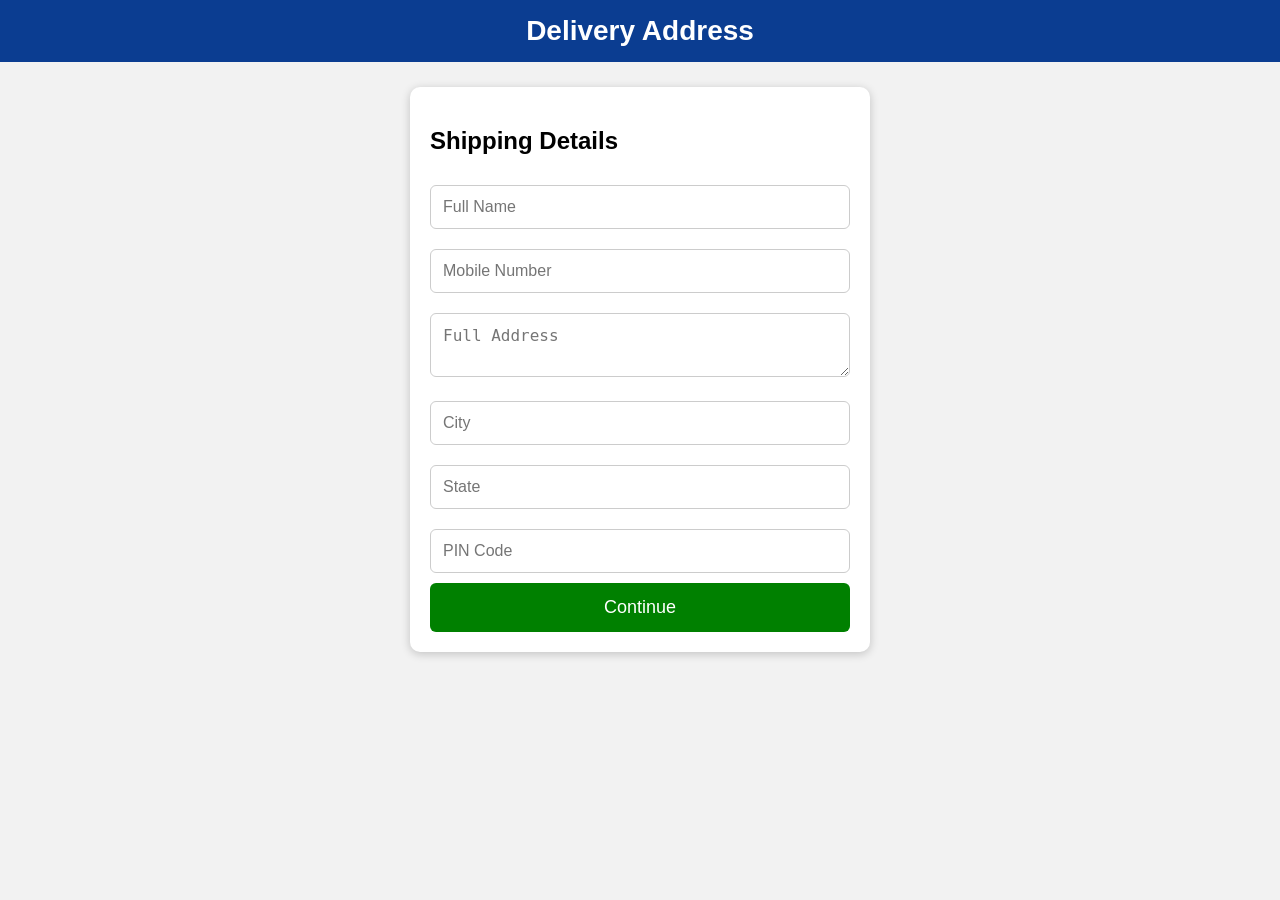
<file: address.html>
<!DOCTYPE html>
<html>
<head>
<meta charset="UTF-8">
<meta name="viewport" content="width=device-width, initial-scale=1.0">
<title>Delivery Address</title>

<style>
body{
margin:0;
font-family:Arial,sans-serif;
background:#f2f2f2;
}

.header{
background:#0b3d91;
color:white;
padding:15px;
text-align:center;
font-size:28px;
font-weight:bold;
}

.box{
background:white;
width:90%;
max-width:420px;
margin:25px auto;
padding:20px;
border-radius:10px;
box-shadow:0 2px 10px rgba(0,0,0,.2);
}

input,textarea{
width:100%;
padding:12px;
margin:10px 0;
border:1px solid #ccc;
border-radius:6px;
box-sizing:border-box;
font-size:16px;
}

button{
width:100%;
padding:14px;
background:green;
color:white;
font-size:18px;
border:none;
border-radius:6px;
cursor:pointer;
}
</style>

</head>

<body>

<div class="header">
Delivery Address
</div>

<div class="box">

<h2>Shipping Details</h2>

<input type="text" placeholder="Full Name">

<input type="tel" placeholder="Mobile Number">

<textarea placeholder="Full Address"></textarea>

<input type="text" placeholder="City">

<input type="text" placeholder="State">

<input type="text" placeholder="PIN Code">

<button onclick="window.location.href='payment.html'">
Continue
</button>

</div>

</body>
  </html>
</file>
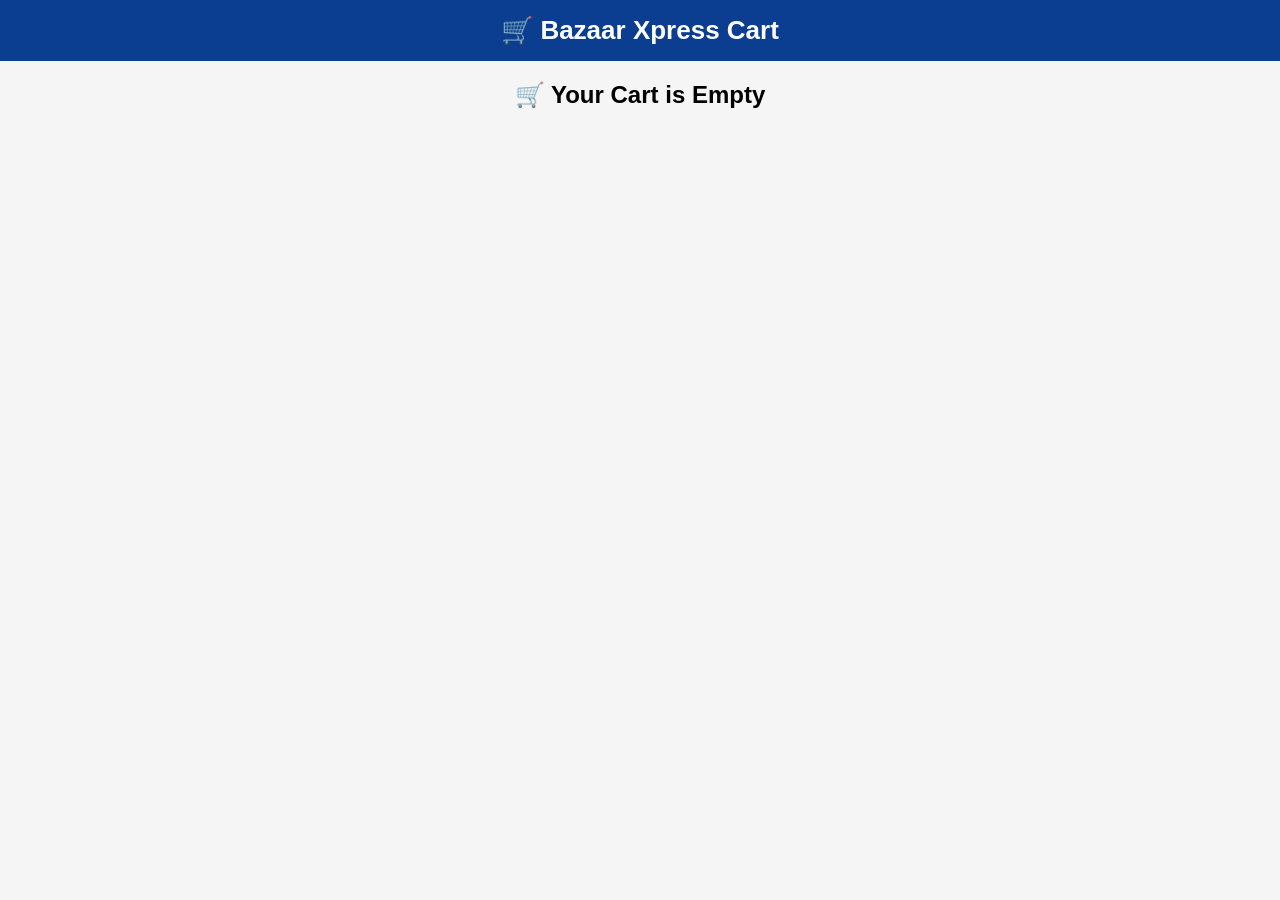
<file: cart.html>
<!DOCTYPE html>
<html>
<head>
<meta charset="UTF-8">
<meta name="viewport" content="width=device-width, initial-scale=1.0">
<title>Shopping Cart</title>

<style>
body{
font-family:Arial,sans-serif;
background:#f5f5f5;
margin:0;
}

.header{
background:#0b3d91;
color:white;
padding:15px;
text-align:center;
font-size:26px;
font-weight:bold;
}

.card{
background:white;
margin:20px;
padding:20px;
border-radius:10px;
box-shadow:0 2px 10px rgba(0,0,0,.2);
text-align:center;
}

img{
width:150px;
border-radius:10px;
}

.price{
font-size:26px;
color:green;
font-weight:bold;
margin:10px 0;
}

.total{
font-size:28px;
font-weight:bold;
margin-top:20px;
}

button{
padding:15px 30px;
font-size:18px;
border:none;
border-radius:8px;
margin:10px;
cursor:pointer;
}

.checkout{
background:green;
color:white;
}

.remove{
background:red;
color:white;
}
</style>

</head>

<body>

<div class="header">
🛒 Bazaar Xpress Cart
</div>

<div id="cartArea"></div>

<script>

let product=JSON.parse(localStorage.getItem("cart"));

if(product){

document.getElementById("cartArea").innerHTML=`

<div class="card">

<img src="${product.image}">

<h2>${product.name}</h2>

<div class="price">
₹${product.price}
</div>

<button class="remove" onclick="removeCart()">
Remove
</button>

</div>

<div class="card">

<div class="total">
Total : ₹${product.price}
</div>

<a href="login.html">

<button class="checkout">

Proceed To Checkout

</button>

</a>

</div>

`;

}else{

document.getElementById("cartArea").innerHTML="<h2 style='text-align:center'>🛒 Your Cart is Empty</h2>";

}

function removeCart(){

localStorage.removeItem("cart");

location.reload();

}

</script>

</body>
</html>
</file>
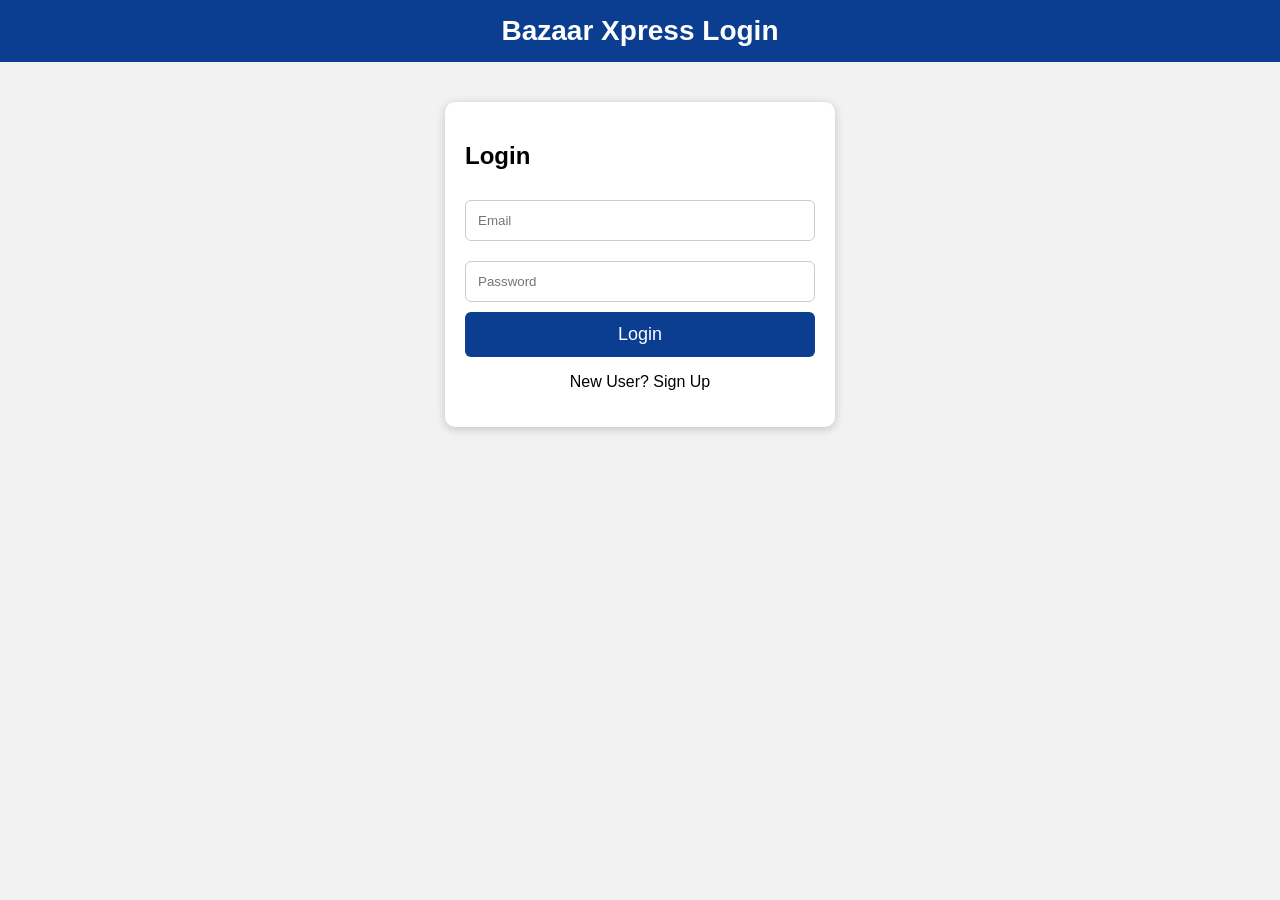
<file: login.html>
<!DOCTYPE html>
<html>
<head>
<meta charset="UTF-8">
<meta name="viewport" content="width=device-width, initial-scale=1.0">
<title>Login - Bazaar Xpress</title>

<style>
body{
font-family:Arial,sans-serif;
background:#f2f2f2;
margin:0;
}

.header{
background:#0b3d91;
color:white;
padding:15px;
text-align:center;
font-size:28px;
font-weight:bold;
}

.box{
background:white;
width:90%;
max-width:350px;
margin:40px auto;
padding:20px;
border-radius:10px;
box-shadow:0 2px 10px rgba(0,0,0,.2);
}

input{
width:100%;
padding:12px;
margin:10px 0;
border:1px solid #ccc;
border-radius:6px;
box-sizing:border-box;
}

button{
width:100%;
padding:12px;
background:#0b3d91;
color:white;
border:none;
border-radius:6px;
font-size:18px;
cursor:pointer;
}

p{
text-align:center;
}
</style>

</head>

<body>

<div class="header">
Bazaar Xpress Login
</div>

<div class="box">

<h2>Login</h2>

<input type="email" placeholder="Email">

<input type="password" placeholder="Password">

<button onclick="window.location.href='address.html'">
Login
</button>

<p>New User? Sign Up</p>

</div>

</body>
</html>
</file>
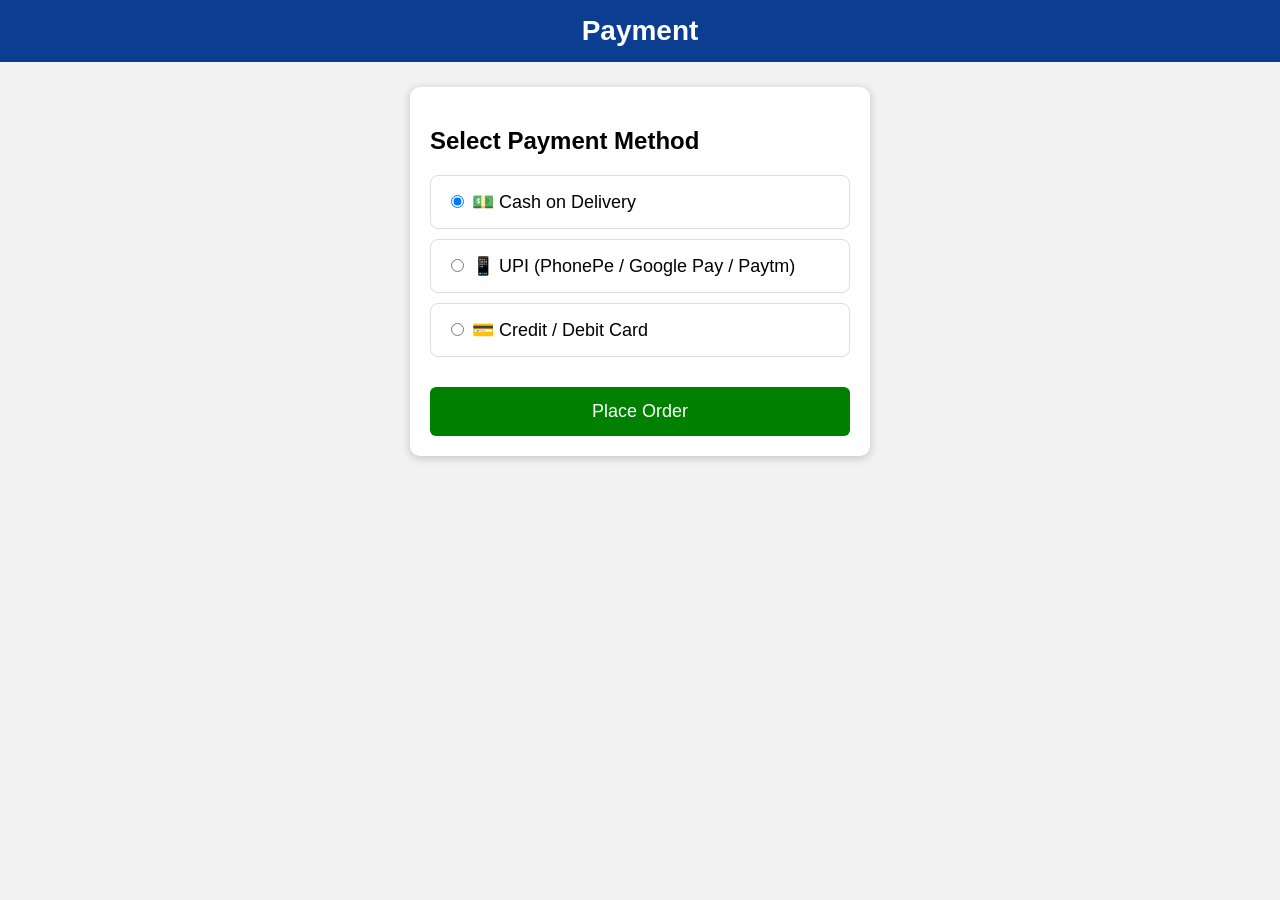
<file: payment.html>
<!DOCTYPE html>
<html>
<head>
<meta charset="UTF-8">
<meta name="viewport" content="width=device-width, initial-scale=1.0">
<title>Payment - Bazaar Xpress</title>

<style>
body{
margin:0;
font-family:Arial,sans-serif;
background:#f2f2f2;
}

.header{
background:#0b3d91;
color:white;
padding:15px;
text-align:center;
font-size:28px;
font-weight:bold;
}

.box{
background:white;
width:90%;
max-width:420px;
margin:25px auto;
padding:20px;
border-radius:10px;
box-shadow:0 2px 10px rgba(0,0,0,.2);
}

.option{
padding:15px;
margin:10px 0;
border:1px solid #ddd;
border-radius:8px;
font-size:18px;
}

button{
width:100%;
padding:14px;
background:green;
color:white;
font-size:18px;
border:none;
border-radius:6px;
cursor:pointer;
margin-top:20px;
}
</style>

</head>

<body>

<div class="header">
Payment
</div>

<div class="box">

<h2>Select Payment Method</h2>

<div class="option">
<input type="radio" name="pay" checked>
💵 Cash on Delivery
</div>

<div class="option">
<input type="radio" name="pay">
📱 UPI (PhonePe / Google Pay / Paytm)
</div>

<div class="option">
<input type="radio" name="pay">
💳 Credit / Debit Card
</div>

<button onclick="window.location.href='success.html'">
Place Order
</button>

</div>

</body>
</html>
</file>
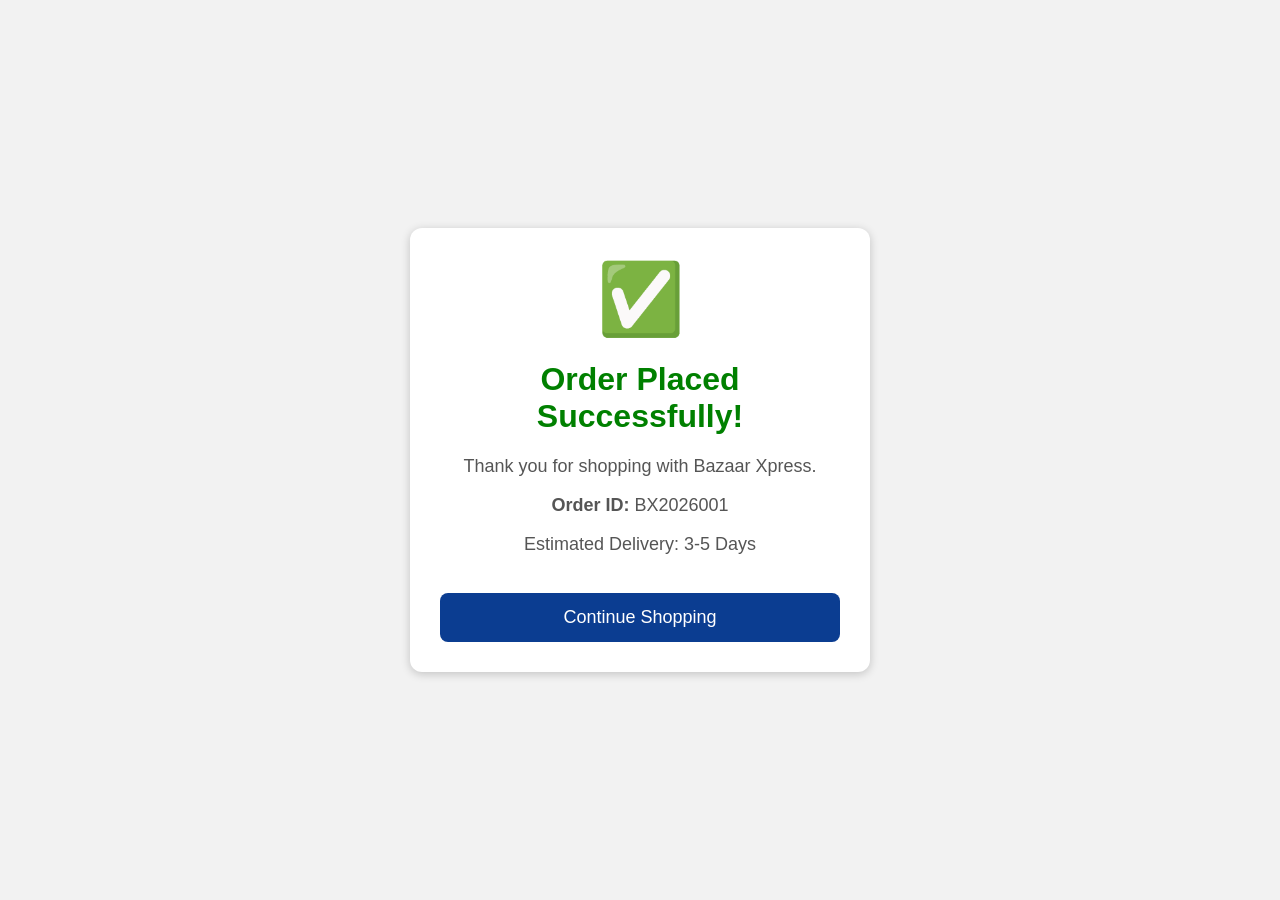
<file: success.html>
<!DOCTYPE html>
<html>
<head>
<meta charset="UTF-8">
<meta name="viewport" content="width=device-width, initial-scale=1.0">
<title>Order Success</title>

<style>
body{
margin:0;
font-family:Arial,sans-serif;
background:#f2f2f2;
display:flex;
justify-content:center;
align-items:center;
height:100vh;
}

.box{
background:white;
padding:30px;
border-radius:12px;
box-shadow:0 2px 10px rgba(0,0,0,.2);
text-align:center;
width:90%;
max-width:400px;
}

.check{
font-size:70px;
color:green;
}

h1{
color:green;
}

p{
font-size:18px;
color:#555;
}

button{
margin-top:20px;
padding:14px 25px;
background:#0b3d91;
color:white;
border:none;
border-radius:8px;
font-size:18px;
cursor:pointer;
width:100%;
}
</style>

</head>

<body>

<div class="box">

<div class="check">✅</div>

<h1>Order Placed Successfully!</h1>

<p>Thank you for shopping with Bazaar Xpress.</p>

<p><b>Order ID:</b> BX2026001</p>

<p>Estimated Delivery: 3-5 Days</p>

<button onclick="window.location.href='index.html'">
Continue Shopping
</button>

</div>

</body>
</html>
</file>
